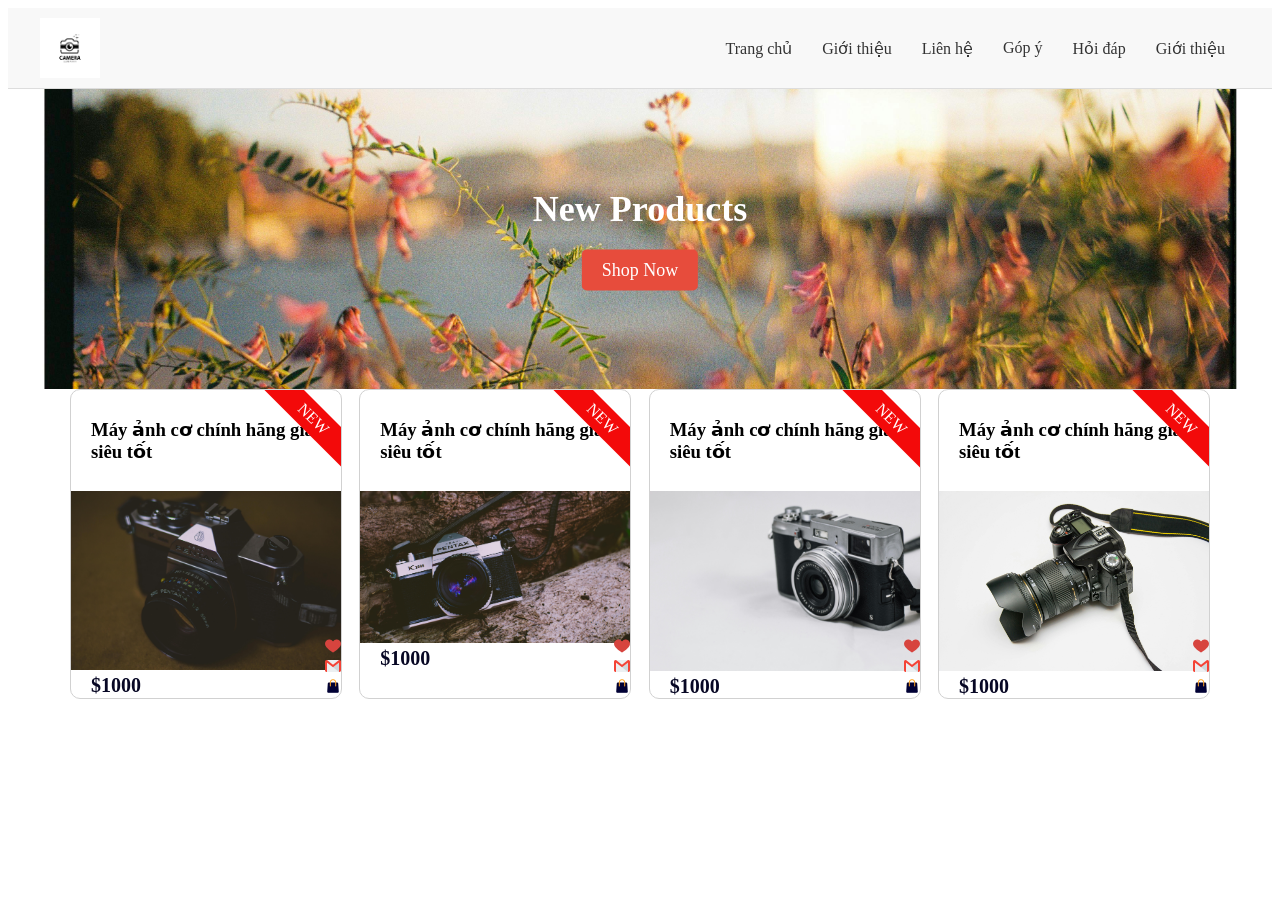
<file: TrangWebBanHang/index.html>
<!DOCTYPE html>
<html lang="en">

<head>
    <meta charset="UTF-8">
    <meta name="viewport" content="width=device-width, initial-scale=1.0">
    <title>Trang chủ</title>
    <link rel="stylesheet" href="./css/style.css">
</head>

<body>

    <!-- Menu và logo -->
    <header class="header">
        <div class="container">
            <!-- Logo -->
            <a href="#" class="logo">
                <img src="img/—Pngtree—camera logo design outline monoline_4835002.png" alt="Logo">
            </a>
            <!-- hành vi Menu -->
            <nav class="menu">
                <ul>
                    <li><a href="index.html">Trang chủ</a></li>
                    <li><a href="#">Giới thiệu</a></li>
                    <li><a href="LienHe.html">Liên hệ</a></li>
                    <li><a href="#">Góp ý</a></li>
                    <li><a href="#">Hỏi đáp</a></li>
                    <li><a href="#">Giới thiệu</a></li>
                </ul>
            </nav>
        </div>
    </header>

    <!-- Banner -->
    <div class="banner">
        <img src="img/pexels-adria-masi-461420600-23413631.jpg" alt="Banner Image">
        <!-- Thêm phần chữ và nút -->
        <div class="promo-text">
            <h2>New Products</h2>
            <a href="#" class="shop-now">Shop Now</a>
        </div>
    </div>


    <!-- Sản phẩm -->
    <div class="container">

        <div class="list-product">
            <div class="product-item">
                <div class="new">
                    NEW
                </div>
                <h3 class="product-title">
                    <a href="" title="Máy ảnh cơ chính hãng">Máy ảnh cơ chính hãng giá siêu tốt</a>
                </h3>
                <div class="product-img">
                    <a href=""><img src="img/pexels-ian-panelo-7727517.jpg" alt=""></a>
                </div>
                <div class="tool">
                    <a href=""><img src="img/heart.png" alt=""></a>
                    <a href=""><img src="img/gmail.png" alt=""></a>
                    <a href=""><img src="img/shopping-bag.png" alt=""></a>
                </div>
                <div class="product-price">
                    <ins>$1000</ins>
                </div>
            </div>

            <div class="product-item">
                <div class="new">
                    NEW
                </div>
                <h3 class="product-title">
                    <a href="" title="Máy ảnh cơ chính hãng">Máy ảnh cơ chính hãng giá siêu tốt</a>
                </h3>
                <div class="product-img">
                    <a href=""><img src="img/pexels-ian-panelo-7727521.jpg" alt=""></a>
                </div>
                <div class="tool">
                    <a href=""><img src="img/heart.png" alt=""></a>
                    <a href=""><img src="img/gmail.png" alt=""></a>
                    <a href=""><img src="img/shopping-bag.png" alt=""></a>
                </div>
                <div class="product-price">
                    <ins>$1000</ins>
                </div>
            </div>

            <div class="product-item">
                <div class="new">
                    NEW
                </div>
                <h3 class="product-title">
                    <a href="" title="Máy ảnh cơ chính hãng">Máy ảnh cơ chính hãng giá siêu tốt</a>
                </h3>
                <div class="product-img">
                    <a href=""><img src="img/pexels-marx-ilagan-1091294.jpg" alt=""></a>
                </div>
                <div class="tool">
                    <a href=""><img src="img/heart.png" alt=""></a>
                    <a href=""><img src="img/gmail.png" alt=""></a>
                    <a href=""><img src="img/shopping-bag.png" alt=""></a>
                </div>
                <div class="product-price">
                    <ins>$1000</ins>
                </div>
            </div>

            <div class="product-item">
                <div class="new">
                    NEW
                </div>
                <h3 class="product-title">
                    <a href="" title="Máy ảnh cơ ">Máy ảnh cơ chính hãng giá siêu tốt</a>
                </h3>
                <div class="product-img">
                    <a href=""><img src="img/pexels-pixabay-51383.jpg" alt=""></a>
                </div>
                <div class="tool">
                    <a href=""><img src="img/heart.png" alt=""></a>
                    <a href=""><img src="img/gmail.png" alt=""></a>
                    <a href=""><img src="img/shopping-bag.png" alt=""></a>
                </div>
                <div class="product-price">
                    <ins>$1000</ins>
                </div>
            </div>


        </div>

    </div>

</body>

</html>
</file>
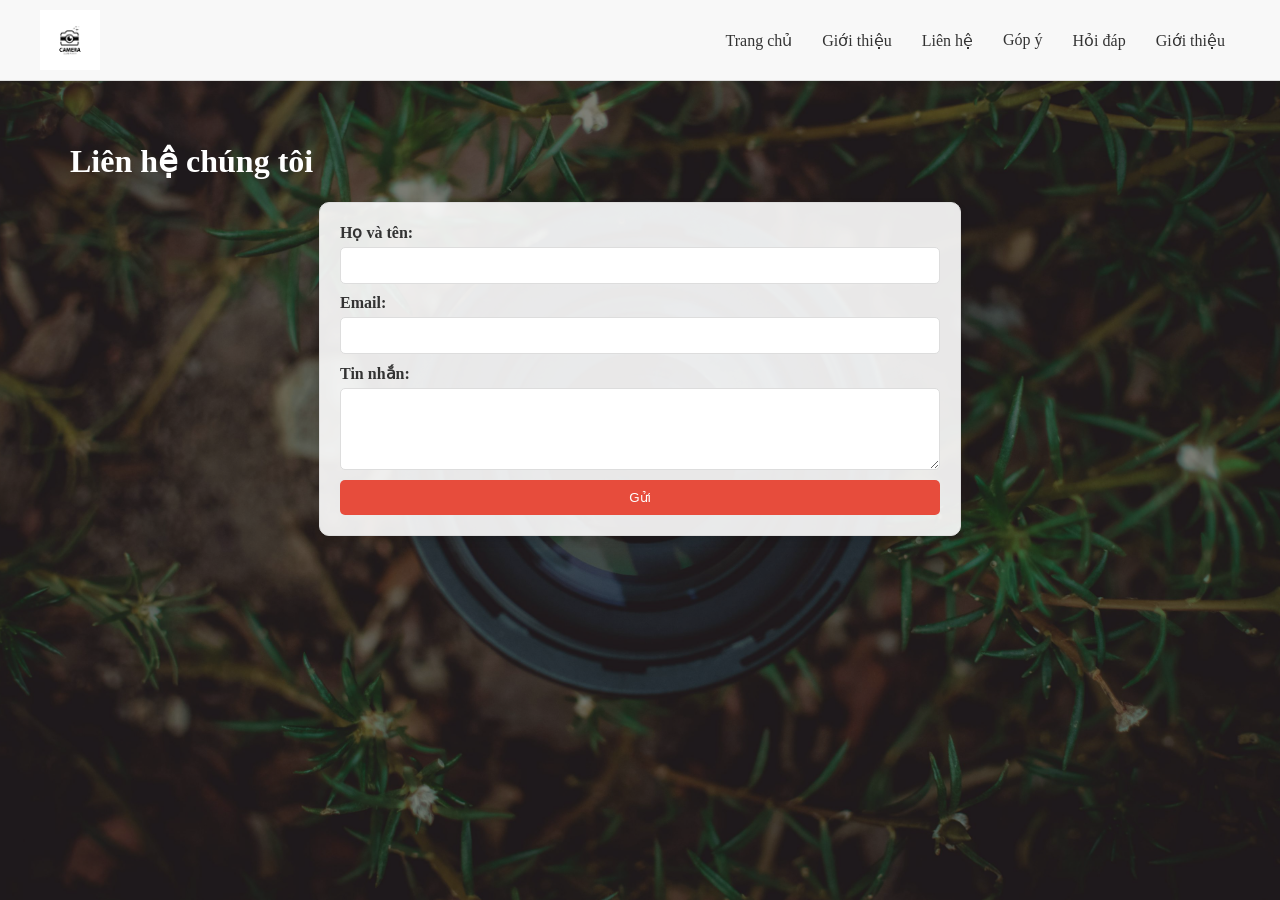
<file: TrangWebBanHang/LienHe.html>
<!DOCTYPE html>
<html lang="en">

<head>
    <meta charset="UTF-8">
    <meta name="viewport" content="width=device-width, initial-scale=1.0">
    <title>Liên hệ</title>
    <link rel="stylesheet" href="./css/style.css">
    <style>
        /* CSS cho toàn bộ màn hình */
        body {
            margin: 0;
            padding: 0;
            background-image: url('img/background.jpg');
            /* Đường dẫn đến hình nền */
            background-size: cover;
            /* Làm cho hình nền phủ toàn bộ màn hình */
            background-position: center;
            /* Căn giữa hình nền */
            background-repeat: no-repeat;
            /* Không lặp lại hình nền */
            background-attachment: fixed;
            /* Giữ hình nền cố định khi cuộn trang */
        }

        .contact-main {
            padding: 40px 0;
            color: #333;
            /* Màu chữ để dễ đọc trên hình nền */
        }

        .contact-form {
            padding: 20px;
            background: rgba(255, 255, 255, 0.9);
            /* Nền trắng với độ trong suốt để dễ đọc */
            border: 1px solid #ddd;
            box-shadow: 0 4px 8px rgba(0, 0, 0, 0.1);
            max-width: 600px;
            margin: 0 auto;
            border-radius: 10px;
            /* Bo góc cho phần nội dung */
        }

        /* Đổi màu chữ cho tiêu đề */
        .contact-main h1 {
            color: #ffffff;
        }

        /* Thêm lớp phủ màu đen */
        body::before {
            content: '';
            position: fixed;
            top: 0;
            left: 0;
            width: 100%;
            height: 100%;
            background: rgba(0, 0, 0, 0.5);
            /* Màu đen với độ trong suốt 50% */
            z-index: -1;
            /* Đặt lớp phủ dưới các phần tử khác */
        }
    </style>
</head>

<body>
    <!-- Header -->
    <header class="header">
        <div class="container">
            <!-- Logo -->
            <a href="#" class="logo">
                <img src="img/—Pngtree—camera logo design outline monoline_4835002.png" alt="Logo">
            </a>
            <!-- Navigation Menu -->
            <nav class="menu">
                <ul>
                    <li><a href="index.html">Trang chủ</a></li>
                    <li><a href="#">Giới thiệu</a></li>
                    <li><a href="contact.html">Liên hệ</a></li>
                    <li><a href="#">Góp ý</a></li>
                    <li><a href="#">Hỏi đáp</a></li>
                    <li><a href="#">Giới thiệu</a></li>
                </ul>
            </nav>
        </div>
    </header>

    <!-- Contact Form -->
    <main class="contact-main">
        <div class="container">
            <h1>Liên hệ chúng tôi</h1>
            <div class="contact-form">
                <form action="/submit-form" method="post">
                    <label for="name">Họ và tên:</label>
                    <input type="text" id="name" name="name" required>

                    <label for="email">Email:</label>
                    <input type="email" id="email" name="email" required>

                    <label for="message">Tin nhắn:</label>
                    <textarea id="message" name="message" rows="4" required></textarea>

                    <button type="submit">Gửi</button>
                </form>
            </div>
        </div>
    </main>

</body>

</html>
</file>
<file: TrangWebBanHang/css/style.css>
.container {
    margin: auto;
    max-width: 1140px;
}

.list-product {
    display: flex;
    justify-content: space-between;
    flex-wrap: wrap;
}

.list-product .product-item {
    flex-basis: calc(25% - 15px);
    border: 1px solid #d1d1d1;
    position: relative;
    border-radius: 10px;
    margin-bottom: 15px;
    overflow: hidden;
    
}

.list-product .product-item .new {
    position: absolute;
    top: 0;
    right: -80px;
    background-color: rgb(243, 10, 10);
    color: rgb(255, 255, 255);
    padding: 5px 90px;
    transform: rotate(45deg);
    top: 15px;
}

.list-product .product-item .product-title {
    padding: 10px 20px;
}

.list-product .product-item .product-img img {
    width: 100%;
}

.list-product .product-item .tool {
    position: absolute;
    right: 0;
    bottom: 0;

    display: flex;
    flex-direction: column ;
}
.list-product .product-item .product-price ins{
    padding: 10px 20px;

    font-size: 20px;
    font-weight: bold;
    text-decoration: none;
    color: rgb(7, 7, 36);

}
.list-product .product-item .product-title a{
    text-decoration: none;
    color:black;
}


.banner {
    width: 100%;
    max-width: 1200px;
    margin: 0 auto;
    overflow: hidden;
    height: 300px; /* Đặt chiều cao cụ thể cho banner */
    position: relative; /* Để căn giữa hình ảnh */
}

.banner img {
    width: 100%;
    height: 100%;
    object-fit: cover; /* Đảm bảo hình ảnh che kín banner mà không bị méo */
    display: block;
    position: absolute;
    top: 0;
    left: 0;
}


/* thiết kế Header và logo */
.header {
    background-color: #f8f8f8;
    padding: 10px 0;
    border-bottom: 1px solid #ddd;
}

.header .container {
    max-width: 1200px;
    margin: 0 auto;
    display: flex;
    justify-content: space-between; /* Căn giữa logo và menu */
    align-items: center;
}

.logo {
    display: flex;
    align-items: center;
}

.logo img {
    height: 50px; /* Điều chỉnh kích thước logo */
    width: auto;
}

/* Thiết lập hành vi của Menu */
.menu ul {
    list-style: none;
    margin: 0;
    padding: 0;
    display: flex; /* Để các mục con nằm ngang */
}

.menu ul li {
    position: relative;
}

.menu ul li a {
    text-decoration: none;
    color: #333;
    padding: 10px 15px;
    display: block;
}

.menu ul li ul {
    display: none;
    position: absolute;
    top: 100%;
    left: 0;
    background: #fff;
    box-shadow: 0 8px 16px rgba(0, 0, 0, 0.2);
    z-index: 1000;
}

.menu ul li:hover ul {
    display: block;
}

.menu ul li ul li {
    width: 200px;
}

.menu ul li ul li a {
    padding: 10px;
}

.menu ul li ul li ul {
    left: 100%;
    top: 0;
}
.logo img {
    height: 60px; /* Tăng kích thước logo */
    width: auto;
}

/* CSS cho Form liên hệ */
.contact-main {
    padding: 40px 0;
}

.contact-form {
    padding: 20px;
    background: #fff;
    border: 1px solid #ddd;
    box-shadow: 0 4px 8px rgba(0, 0, 0, 0.1);
    max-width: 600px;
    margin: 0 auto;
}

.contact-form form {
    display: flex;
    flex-direction: column;
}

.contact-form label {
    margin-bottom: 5px;
    font-weight: bold;
}

.contact-form input, 
.contact-form textarea {
    margin-bottom: 10px;
    padding: 10px;
    border: 1px solid #ddd;
    border-radius: 5px;
}

.contact-form button {
    padding: 10px;
    border: none;
    border-radius: 5px;
    background-color: #e74c3c;
    color: #fff;
    cursor: pointer;
}

.contact-form button:hover {
    background-color: #c0392b;
}

/* CSS cho Banner */
.banner {
    width: 100%;
    max-width: 1200px;
    margin: 0 auto;
    overflow: hidden;
    height: 300px; /* Đặt chiều cao cụ thể cho banner */
    position: relative; /* Để căn giữa hình ảnh và phần tử chồng lên */
}

.banner img {
    width: 100%;
    height: 100%;
    object-fit: cover; /* Đảm bảo hình ảnh che kín banner mà không bị méo */
    display: block;
}

/* CSS cho phần chữ và nút */
.promo-text {
    position: absolute; /* Đặt phần tử chồng lên */
    top: 50%; /* Căn giữa theo chiều dọc */
    left: 50%; /* Căn giữa theo chiều ngang */
    transform: translate(-50%, -50%); /* Di chuyển lại để căn chính xác giữa */
    text-align: center;
    color: #fff; /* Màu chữ trắng */
    z-index: 10; /* Đảm bảo phần tử nằm trên cùng */
}

.promo-text h2 {
    font-size: 36px; /* Kích thước chữ tiêu đề */
    margin: 0 0 10px 0; /* Khoảng cách dưới tiêu đề */
    font-weight: bold;
}

.promo-text .shop-now {
    display: inline-block;
    margin-top: 10px;
    padding: 10px 20px;
    font-size: 18px;
    color: #fff;
    background-color: #e74c3c; /* Màu nền cho nút */
    text-decoration: none;
    border-radius: 5px;
    transition: background-color 0.3s ease, color 0.3s ease; /* Hiệu ứng chuyển màu mượt mà */
}


.promo-text .shop-now:hover {
    background-color: #c0392b; /* Màu nền khi hover */
    color: #fff; /* Màu chữ khi hover */
}
</file>
